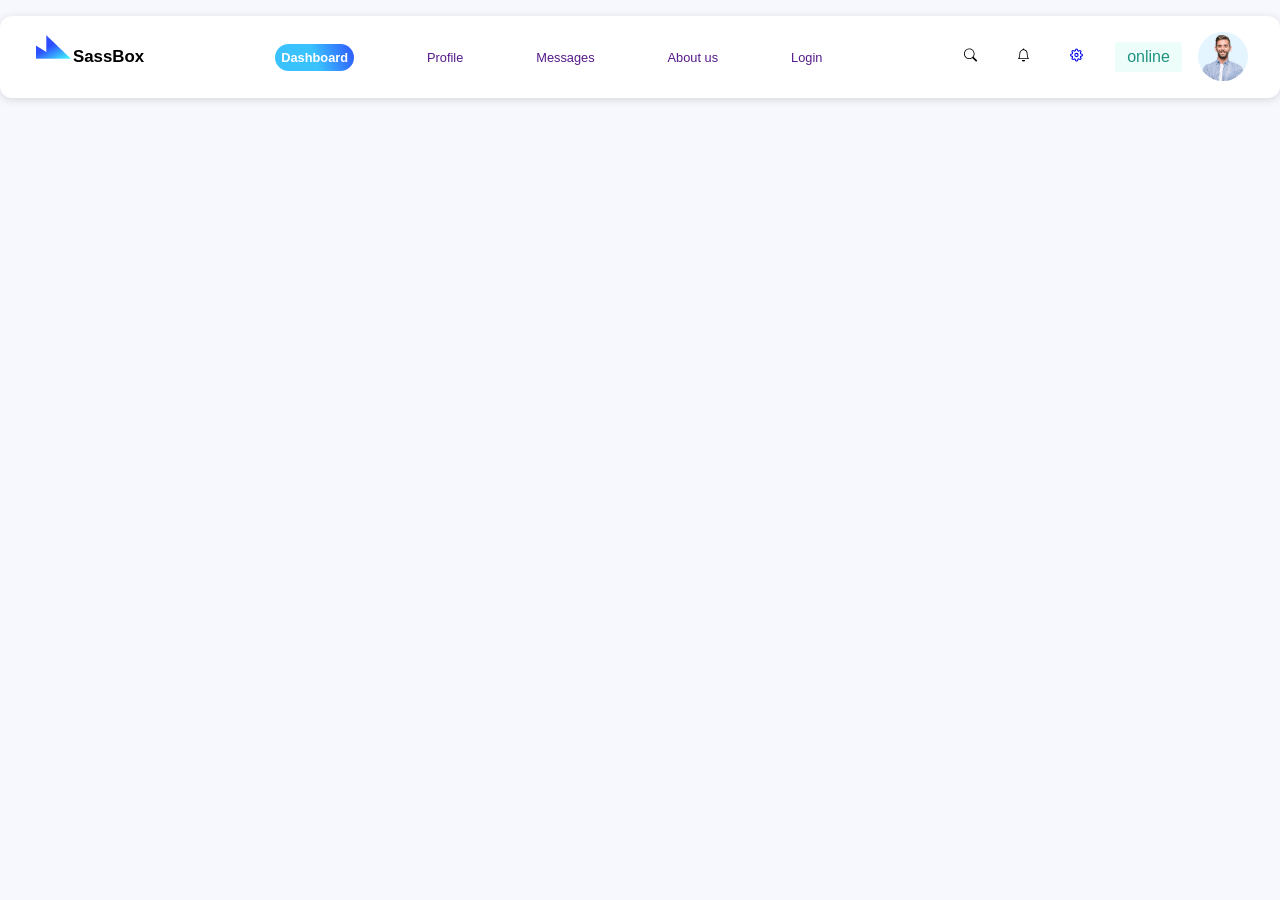
<file: 03/index.html>
<!DOCTYPE html>
<html lang="en">
<head>
    <meta charset="UTF-8">
    <meta name="viewport" content="width=device-width, initial-scale=1.0">
    <title>Document</title>
    <link rel="stylesheet" href="style.css">
</head>
<body>
    <div class="container">
        <div class="section_nav ">
            <div class="left_nav d-flex align-items-center">
                <div class="section-log d-flex align-items-center">
                    <div class="box-img-log">
                       <img src="img/logo.PNG" alt=""> 
                    </div>
                    <h3>SassBox</h3>
                </div>
            </div>
            <div class="center_nav  ">
                    <ul class="d-flex align-items-center">
                        <li><a href="" class="active">Dashboard</a></li>
                        <li><a href="">Profile</a></li>
                        <li><a href="">Messages</a></li>
                        <li><a href="">About us</a></li>
                        <li><a href="">Login</a></li>
                     </ul>
            </div>
            <div class="right_nav ">
                    <div class="group_icon">
                        <a href="#">
                            <svg xmlns="http://www.w3.org/2000/svg" width="20" height="20" fill="currentColor" class="bi bi-search" viewBox="0 0 16 16" id="IconChangeColor"> <path d="M11.742 10.344a6.5 6.5 0 1 0-1.397 1.398h-.001c.03.04.062.078.098.115l3.85 3.85a1 1 0 0 0 1.415-1.414l-3.85-3.85a1.007 1.007 0 0 0-.115-.1zM12 6.5a5.5 5.5 0 1 1-11 0 5.5 5.5 0 0 1 11 0z" id="mainIconPathAttribute" fill="#000000"></path> </svg>
    
                        </a>
                        <a href="#">
                            <svg xmlns="http://www.w3.org/2000/svg" width="20" height="20" fill="currentColor" class="bi bi-bell" viewBox="0 0 16 16" id="IconChangeColor"> <path d="M8 16a2 2 0 0 0 2-2H6a2 2 0 0 0 2 2zM8 1.918l-.797.161A4.002 4.002 0 0 0 4 6c0 .628-.134 2.197-.459 3.742-.16.767-.376 1.566-.663 2.258h10.244c-.287-.692-.502-1.49-.663-2.258C12.134 8.197 12 6.628 12 6a4.002 4.002 0 0 0-3.203-3.92L8 1.917zM14.22 12c.223.447.481.801.78 1H1c.299-.199.557-.553.78-1C2.68 10.2 3 6.88 3 6c0-2.42 1.72-4.44 4.005-4.901a1 1 0 1 1 1.99 0A5.002 5.002 0 0 1 13 6c0 .88.32 4.2 1.22 6z" id="mainIconPathAttribute" fill="#000000"></path> </svg>
    
                        </a>
                        <a href="#">
                            <svg xmlns="http://www.w3.org/2000/svg" width="20" height="20" viewBox="0 0 24 24" fill="none" stroke="currentColor" stroke-width="2" stroke-linecap="round" stroke-linejoin="round" class="feather feather-settings" id="IconChangeColor"><circle cx="12" cy="12" r="3"></circle><path d="M19.4 15a1.65 1.65 0 0 0 .33 1.82l.06.06a2 2 0 0 1 0 2.83 2 2 0 0 1-2.83 0l-.06-.06a1.65 1.65 0 0 0-1.82-.33 1.65 1.65 0 0 0-1 1.51V21a2 2 0 0 1-2 2 2 2 0 0 1-2-2v-.09A1.65 1.65 0 0 0 9 19.4a1.65 1.65 0 0 0-1.82.33l-.06.06a2 2 0 0 1-2.83 0 2 2 0 0 1 0-2.83l.06-.06a1.65 1.65 0 0 0 .33-1.82 1.65 1.65 0 0 0-1.51-1H3a2 2 0 0 1-2-2 2 2 0 0 1 2-2h.09A1.65 1.65 0 0 0 4.6 9a1.65 1.65 0 0 0-.33-1.82l-.06-.06a2 2 0 0 1 0-2.83 2 2 0 0 1 2.83 0l.06.06a1.65 1.65 0 0 0 1.82.33H9a1.65 1.65 0 0 0 1-1.51V3a2 2 0 0 1 2-2 2 2 0 0 1 2 2v.09a1.65 1.65 0 0 0 1 1.51 1.65 1.65 0 0 0 1.82-.33l.06-.06a2 2 0 0 1 2.83 0 2 2 0 0 1 0 2.83l-.06.06a1.65 1.65 0 0 0-.33 1.82V9a1.65 1.65 0 0 0 1.51 1H21a2 2 0 0 1 2 2 2 2 0 0 1-2 2h-.09a1.65 1.65 0 0 0-1.51 1z" id="mainIconPathAttribute"></path></svg>
    
                        </a>
    
                    </div>
                    <div class="user_section">
                        <div class="status-connection">
                            online

                        </div>
                        <div class="profile_user">
                            <img src="img/team4.png" alt="">
                        </div>

                    </div>

            </div>
            


        </div>
    </div>
</body>
</html>
</file>
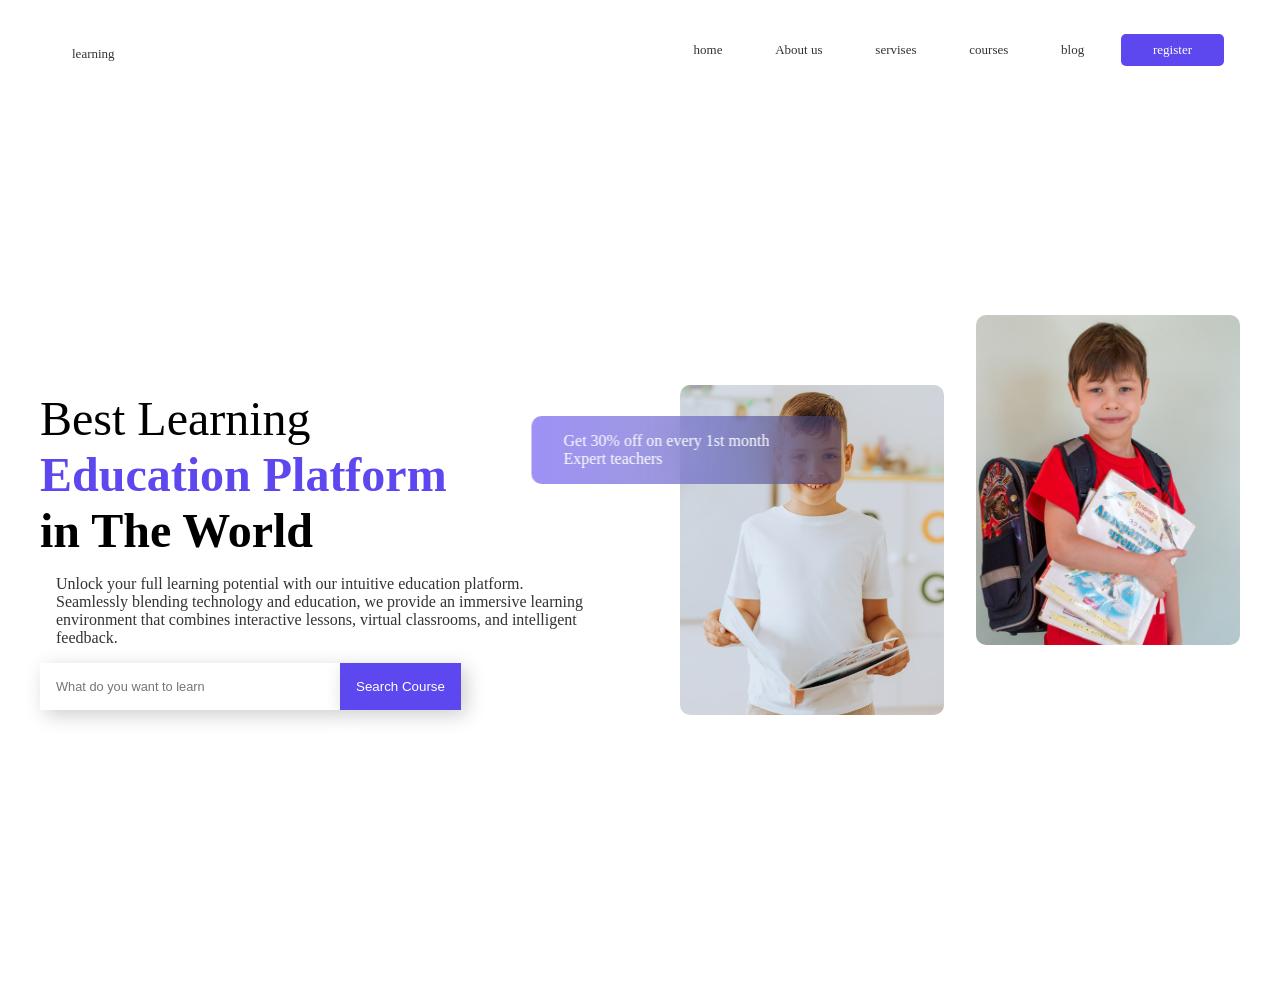
<file: 05/index.html>
<!DOCTYPE html>
<html lang="en">
<head>
    <meta charset="UTF-8">
    <meta name="viewport" content="width=device-width, initial-scale=1.0">
    <title>Document</title>
</head>
<link rel="stylesheet" href="style.css">
<body>
    <header class="header_container">
        <div class="section_nav">
            
            <div class="logo_nav">
                <a href="" class="">learning</a>
            </div>     
            <nav>

                
                    <li><a href="">home</a></li>
                    <li><a href="">About us</a></li>
                    <li><a href="">servises</a></li>
                    <li><a href="">courses</a></li>
                    <li><a href="">blog</a></li>
                    <li><a class="active" href="">register</a></li>
            </nav>  
        </div>
        <div class="section_content_header">
            <div class="left_content_header">
<h1>
    <span>
        Best Learning
    </span>
    <br>
    <span>Education Platform</span>
    <br>
    <span>in The World</span>
</h1>
<p>
    Unlock your full learning potential with our intuitive education platform. Seamlessly blending technology and education, we provide an immersive learning environment that combines interactive lessons, virtual classrooms, and intelligent feedback.
  </p>
  <form action="">
  <input type="text" placeholder="What do you want to learn">
  <button>
    Search Course
  </button>
</form>
            </div>
            <div class="right_content_header">
               <img src="Education_Website_/Education_Website_/img/header-1.jpg" alt=""> 
               <img src="Education_Website_/Education_Website_/img/header-2.jpg" alt="">
            </div>
            <div class="content_img_text">
                <ul>
                  <li>
                    Get 30% off on every 1st month
                  </li>
                  <li>
                    Expert teachers
      
                  </li>
                </ul>
              </div>
        </div>  
     </header>
        
    
   
</body>
</html>
</file>
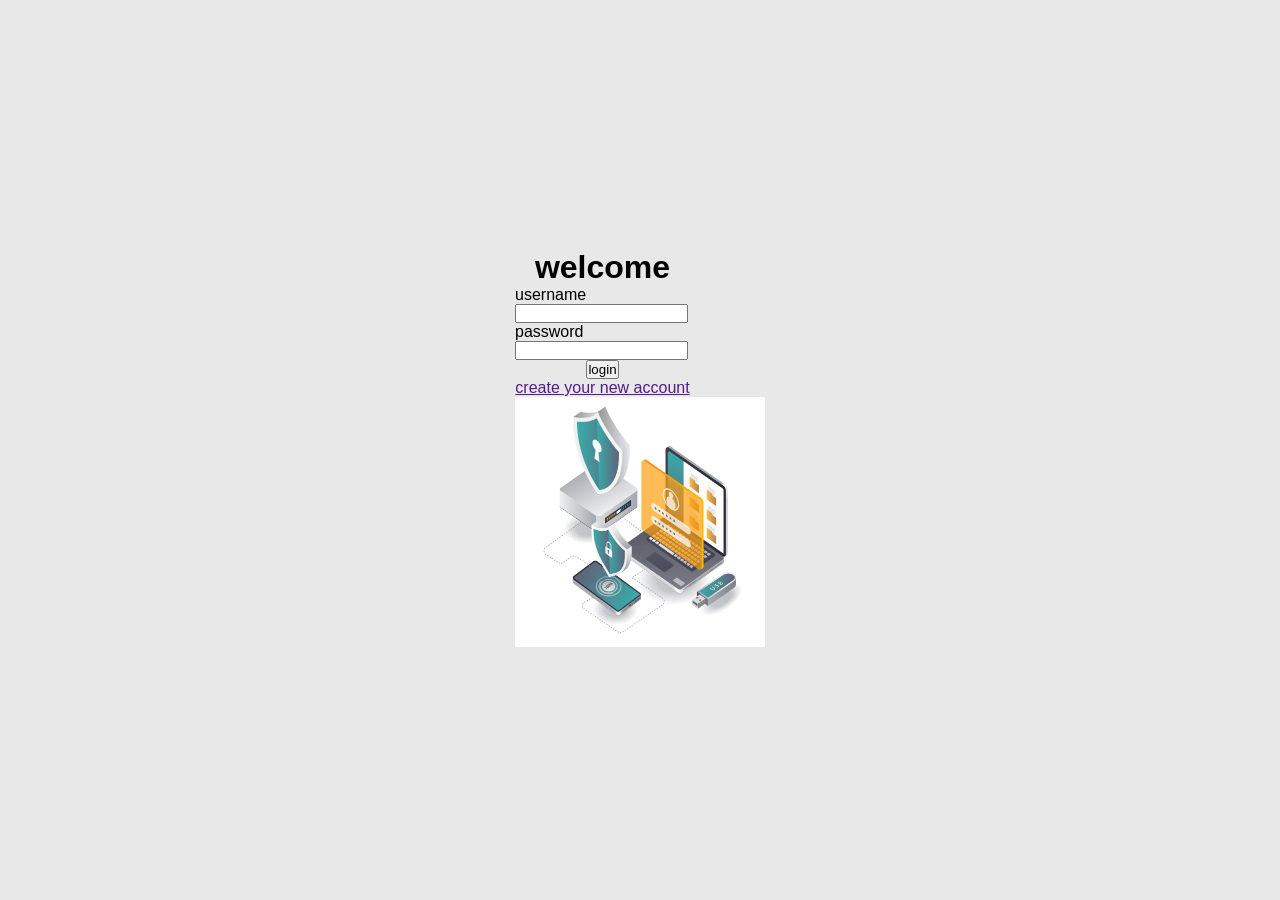
<file: 07/index.html>
<!DOCTYPE html>
<html lang="en" dir="ltr">
  <head>
    <meta charset="UTF-8" />
    <meta name="viewport" content="width=device-width, initial-scale=1.0" />
    <title>Document</title>
    <link rel="stylesheet" href="style.css" />
  </head>
  <body>
    <div class="circle_1"></div>

    <div class="login_page">
      <form action="">
        <h1>welcome</h1>
        <div class="form-group">
          <label for="">username</label>
          <input type="text" />
        </div>
        <div class="form-group">
          <label for="">password</label>
          <input type="password" />
        </div>
        <div class="button-form">
          <button>login</button>
        </div>
        <div class="buttom-form">
          <a href=""> create your new account </a>
        </div>
      </form>
      <div class="login-img">
        <img src="login_glass/img/login.jpg" width="250" height="250" alt="" />
      </div>
    </div>
  </body>
</html>
</file>
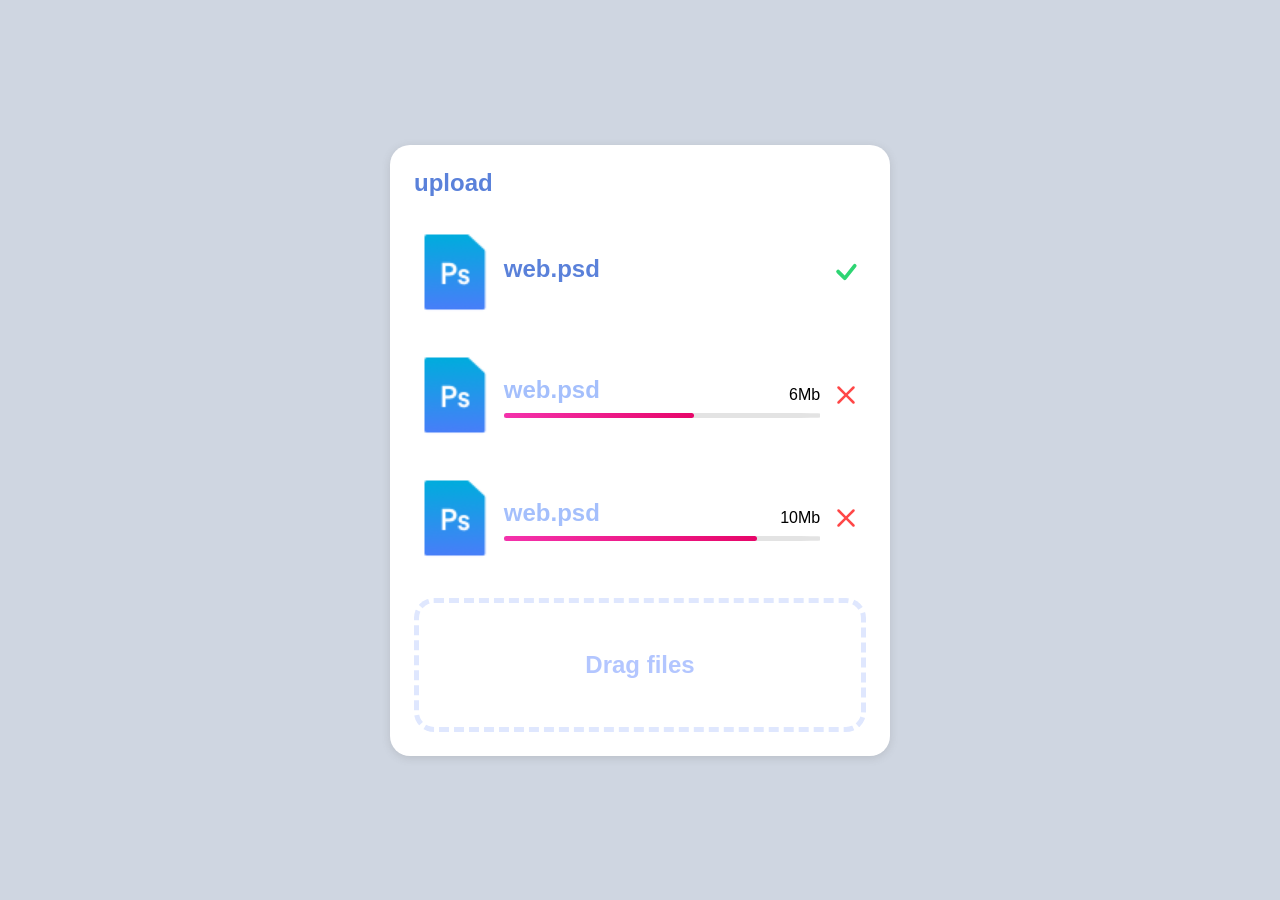
<file: 10/index.html>
<!DOCTYPE html>
<html lang="en">
<head>
    <meta charset="UTF-8">
    <meta name="viewport" content="width=device-width, initial-scale=1.0">
    <title>Document</title>
</head>
<link rel="stylesheet" href="style.css">
<body>
    <div class="container">
         <div class="upload_section">
            <h5>upload</h5>
            <ul class="list_upload">
                <li>
                    <div>
                        <img src="uploader_file/uploader_file/img/psd.PNG" alt="">
                    </div>
                        
                    <div class="info-file">
                        <div class="title-file">
                            <span class="color_5a81da">web.psd</span>
                            
                        </div>
                
                    </div>
                    
                    <div class="status_upload">
                    
                        <svg xmlns="http://www.w3.org/2000/svg" width="40" height="40" fill="currentColor"
                            class="bi bi-check" viewBox="0 0 16 16" id="IconChangeColor">
                            <path
                                d="M10.97 4.97a.75.75 0 0 1 1.07 1.05l-3.99 4.99a.75.75 0 0 1-1.08.02L4.324 8.384a.75.75 0 1 1 1.06-1.06l2.094 2.093 3.473-4.425a.267.267 0 0 1 .02-.022z"
                                id="mainIconPathAttribute" fill="#2ed573"></path>
                        </svg>    
                    </div>

                     
                </li>


                
                <li>
                    <div>
                        <img src="uploader_file/uploader_file/img/psd.PNG" alt="">
                    </div>
                        
                    <div class="info-file">
                        <div class="title-file">
                            <span class="color_a4bffc">web.psd</span>
                            <span>6Mb</span>
                        </div>
                        <div class="progress" >
                            <div class="bar_progress" style="width: 60%;">

                            </div>
                        </div>
                    </div>
                    
                    <div class="status_upload">
                    
                           
                        <svg xmlns="http://www.w3.org/2000/svg" width="40" height="40" fill="currentColor" class="bi bi-x" viewBox="0 0 16 16" id="IconChangeColor"> <path d="M4.646 4.646a.5.5 0 0 1 .708 0L8 7.293l2.646-2.647a.5.5 0 0 1 .708.708L8.707 8l2.647 2.646a.5.5 0 0 1-.708.708L8 8.707l-2.646 2.647a.5.5 0 0 1-.708-.708L7.293 8 4.646 5.354a.5.5 0 0 1 0-.708z" id="mainIconPathAttribute" fill="#ff4747"></path> </svg>
                    </div>
                </li>
                <li>
                    <div>
                        <img src="uploader_file/uploader_file/img/psd.PNG" alt="">
                    </div>
                        
                    <div class="info-file">
                        <div class="title-file">
                            <span class="color_a4bffc">web.psd</span>
                            <span>10Mb</span>
                        </div>
                        <div class="progress">
                            <div class="bar_progress" style="width: 80%;">

                            </div>
                        </div>
                    </div>
                    
                    <div class="status_upload">
                    
                        <svg xmlns="http://www.w3.org/2000/svg" width="40" height="40" fill="currentColor" class="bi bi-x" viewBox="0 0 16 16" id="IconChangeColor"> <path d="M4.646 4.646a.5.5 0 0 1 .708 0L8 7.293l2.646-2.647a.5.5 0 0 1 .708.708L8.707 8l2.647 2.646a.5.5 0 0 1-.708.708L8 8.707l-2.646 2.647a.5.5 0 0 1-.708-.708L7.293 8 4.646 5.354a.5.5 0 0 1 0-.708z" id="mainIconPathAttribute" fill="#ff4747"></path> </svg>
                    </div>
                </li>
            </ul>
            <input type="file" id="upload_file" hidden>
            <label for="upload_file">Drag files</label>
        </div>
    </div>
</body>
</html>
</file>
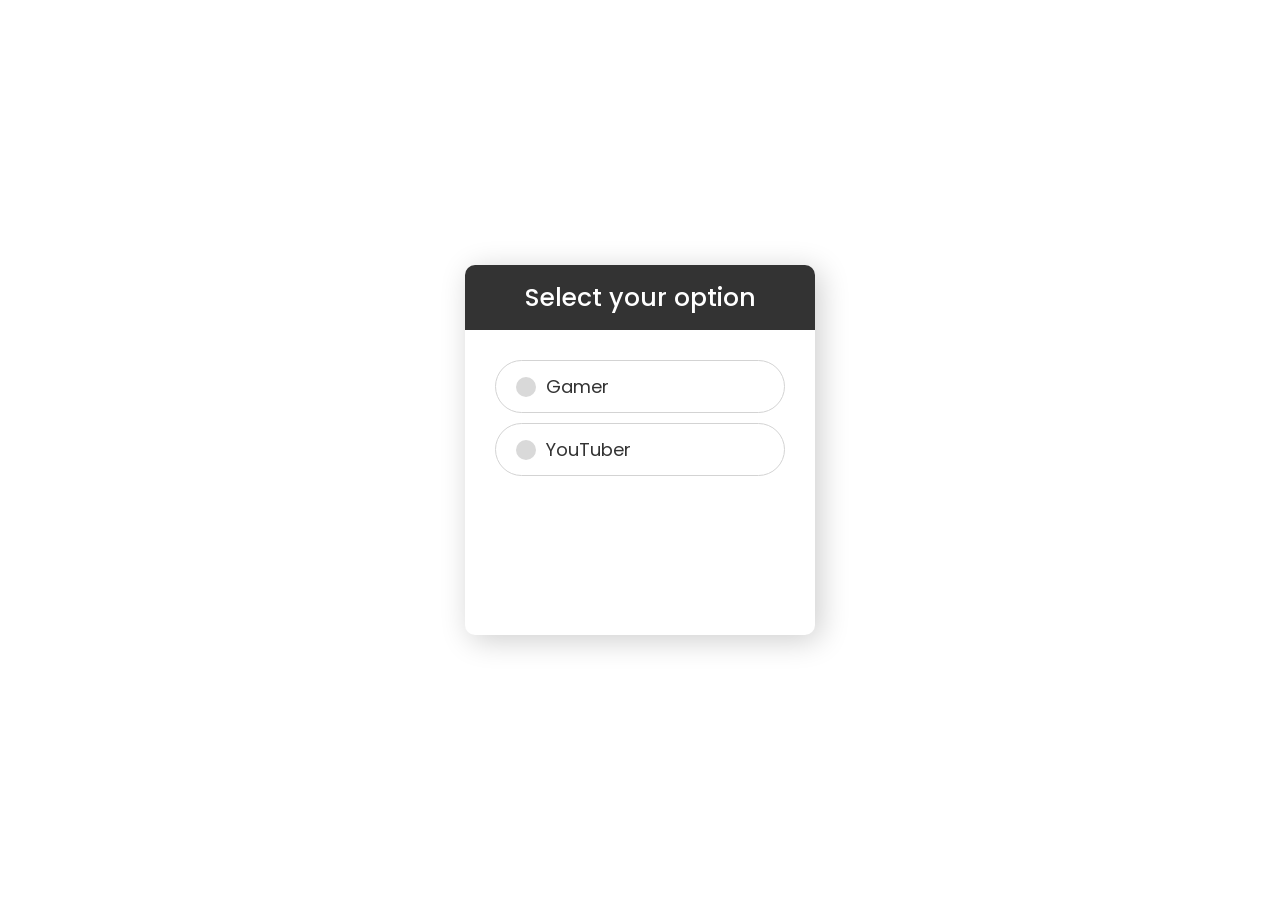
<file: 25/index.html>
<!DOCTYPE html>
<html lang="en">
<head>
    <meta charset="UTF-8">
    <meta name="viewport" content="width=device-width, initial-scale=1.0">
    <title>Document</title>
    <link rel="stylesheet" href="style.css">
</head>
<body>
     <div class="container">
        <div class="header_option">
            <span>Select your option</span>
        </div>
        <div class="list_options">
            <input type="radio" name="radio" id="radio_1" hidden>
            <label for="radio_1">
                <div class="dot"></div>
                <div class="text">Gamer</div>
            </label>
            <input type="radio" name="radio" id="radio_2" hidden>
            <label for="radio_2">
                <div class="dot"></div>
                <div class="text">YouTuber</div>
            </label>
        </div>
     </div>
</body>
</html>
</file>
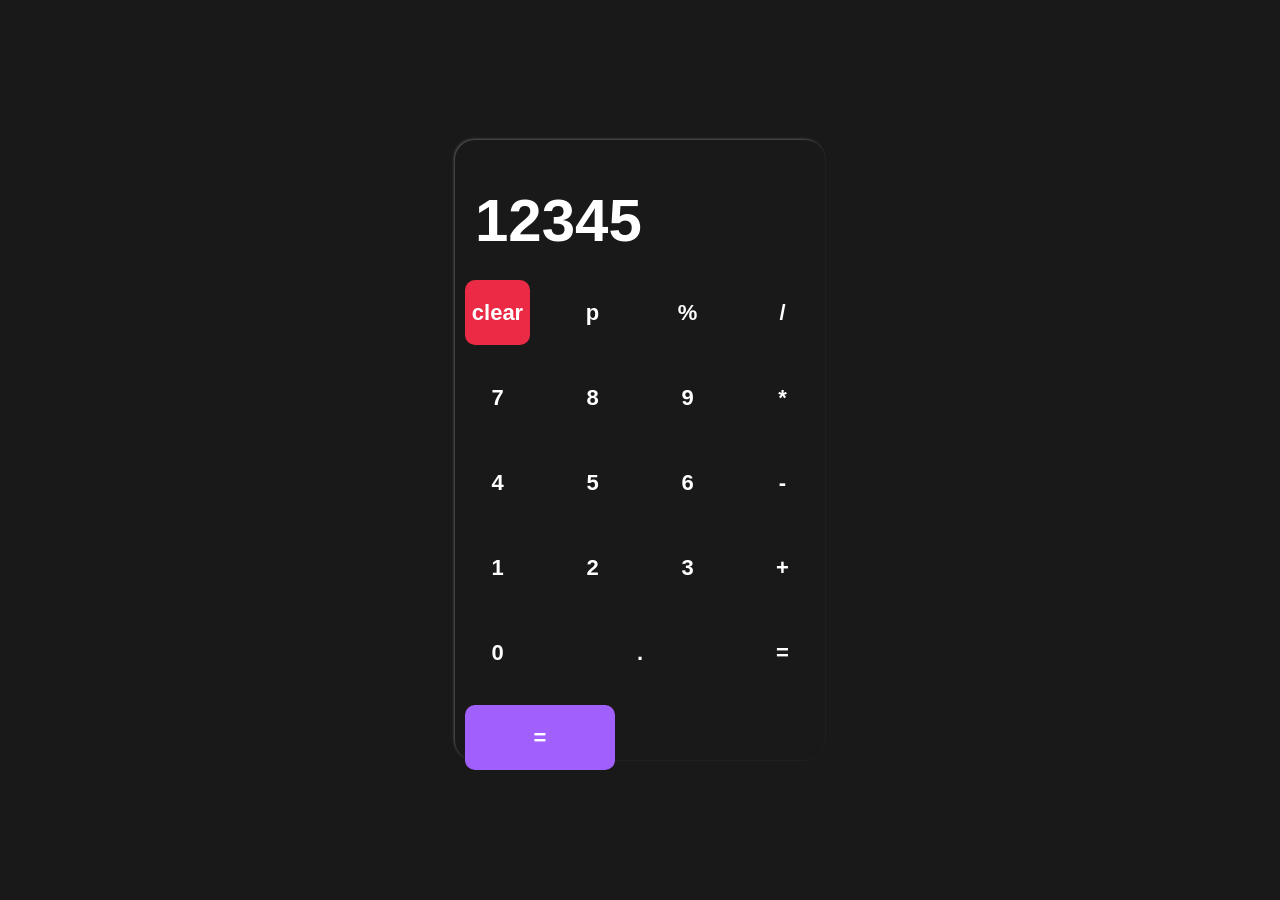
<file: 38/index.html>
<!DOCTYPE html>
<html lang="en">
<head>
    <meta charset="UTF-8">
    <meta name="viewport" content="width=device-width, initial-scale=1.0">
    <title>Document</title>
    <link rel="stylesheet" href="style.css">
</head>
<body>
    <div class="calc_content">
        <form action="">
            <div class="calc_screen">
                <input type="text" value="12345">
            </div>
            <div class="calc_btn_content">
                <input class="bg_eb2a46" type="button" value="clear">  
                <input type="button" value="p">  
                <input type="button" value="%">  
                <input type="button" value="/">  
                <input type="button" value="7">  
                <input type="button" value="8">  
                <input type="button" value="9">  
                <input type="button" value="*">  
                <input type="button" value="4">  
                <input type="button" value="5">  
                <input type="button" value="6">  
                <input type="button" value="-">  
                <input type="button" value="1">  
                <input type="button" value="2">  
                <input type="button" value="3">  
                <input type="button" value="+">  
                <input type="button" value="0">  
                <input type="button" value=".">  
                <input type="button" value="=">  
                <input class="bg_a160fb w_150px" type="button" value="=">
            </div>
        </form>

    </div>
</body>
</html>
</file>
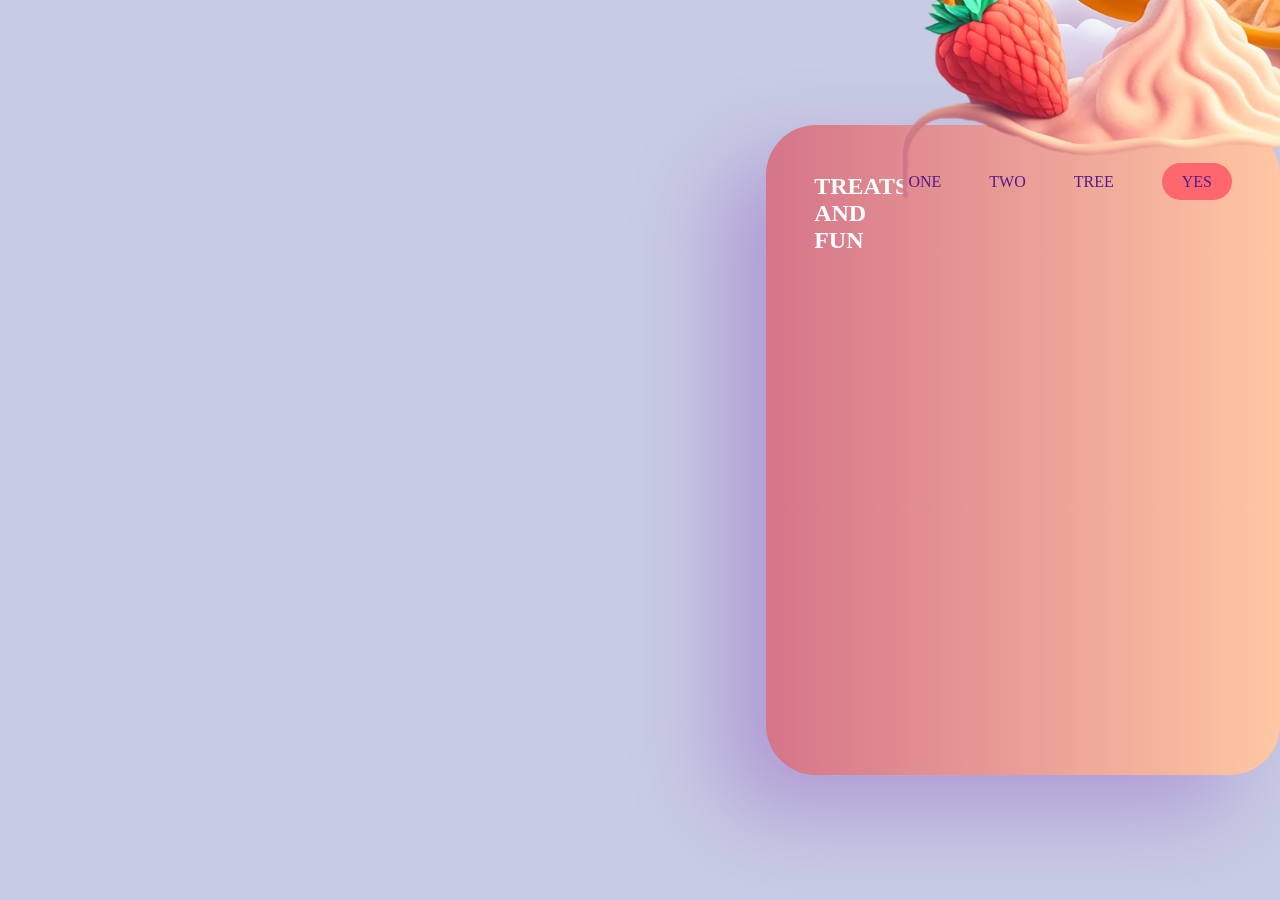
<file: 39/index.html>
<!DOCTYPE html>
<html lang="en">
<head>
    <meta charset="UTF-8">
    <meta name="viewport" content="width=device-width, initial-scale=1.0">
    <title>Document</title>
    <link rel="stylesheet" href="style.css">
</head>
<body>
   <div class="container">
    <div class="top">
        <img src="img/header.png" alt="">  </div>
      
    </div>
    <div class="content">
        <h2 style="color: #ffff;">Treats and fun</h2>
        
        <ul>
            <li><a href="">one</a></li>
            <li><a href="">two</a></li>
            <li><a href="">tree</a></li>
            <li><a href="" class="active">yes</a></li>
        </ul>
        
   <div class="nav">
    <div class="title_nav"> </div>
       <!-- <div class="grid">
        <div class="item">
            <img src="img/dessert.png" alt="">
        </div>
        <div class="item">
        </div>
            <img src="img/grapefruit.png" alt="">
        </div>
        <div class="item"></div>
            <img src="" alt="">
        </div>
        <div class="item"></div>
            <img src="" alt="">
        </div>
        <div class="item"></div>
            <img src="" alt="">
        </div>
        <div class="item"></div>
            <img src="" alt="">
        </div>  -->
   
   </div>
    </div> 
</body>
</html>
</file>
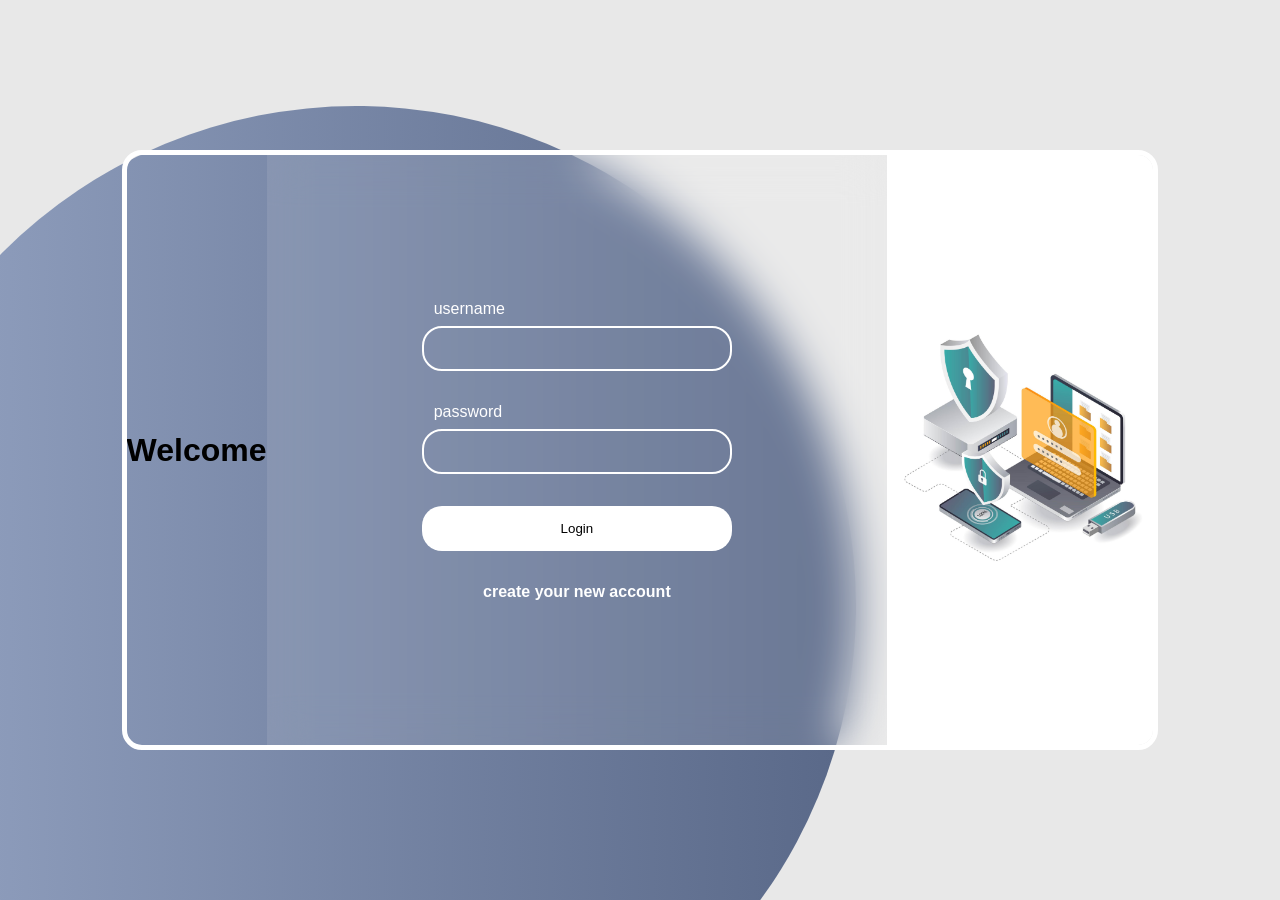
<file: 07/login_glass/index.html>
<!DOCTYPE html>
<html lang="en">
<head>
    <meta charset="UTF-8">
    <meta http-equiv="X-UA-Compatible" content="IE=edge">
    <meta name="viewport" content="width=device-width, initial-scale=1.0">
    <title>Document</title>
    <link rel="stylesheet" href="css/style.css">
</head>
<body>


    <div class="circle_1"></div>
    <div class="login_page">
        <h1>Welcome</h1>
        <form action="">
            
            <div class="form-group">
                <label for="">username</label>
                <input type="text">
            </div>
            <div class="form-group">
                <label for="">password</label>
                <input type="password">
            </div>
            <div class="button-form">
                <button>Login</button>
            </div>
            <div class="bottom-form">
                <a href="#">
                    create your new account
                </a>
            </div>
        </form>
        <div class="login-img">
            <img src="img/login.jpg" width="250" height="250" alt="">
        </div>
    </div>

 
</body>
</html>
</file>
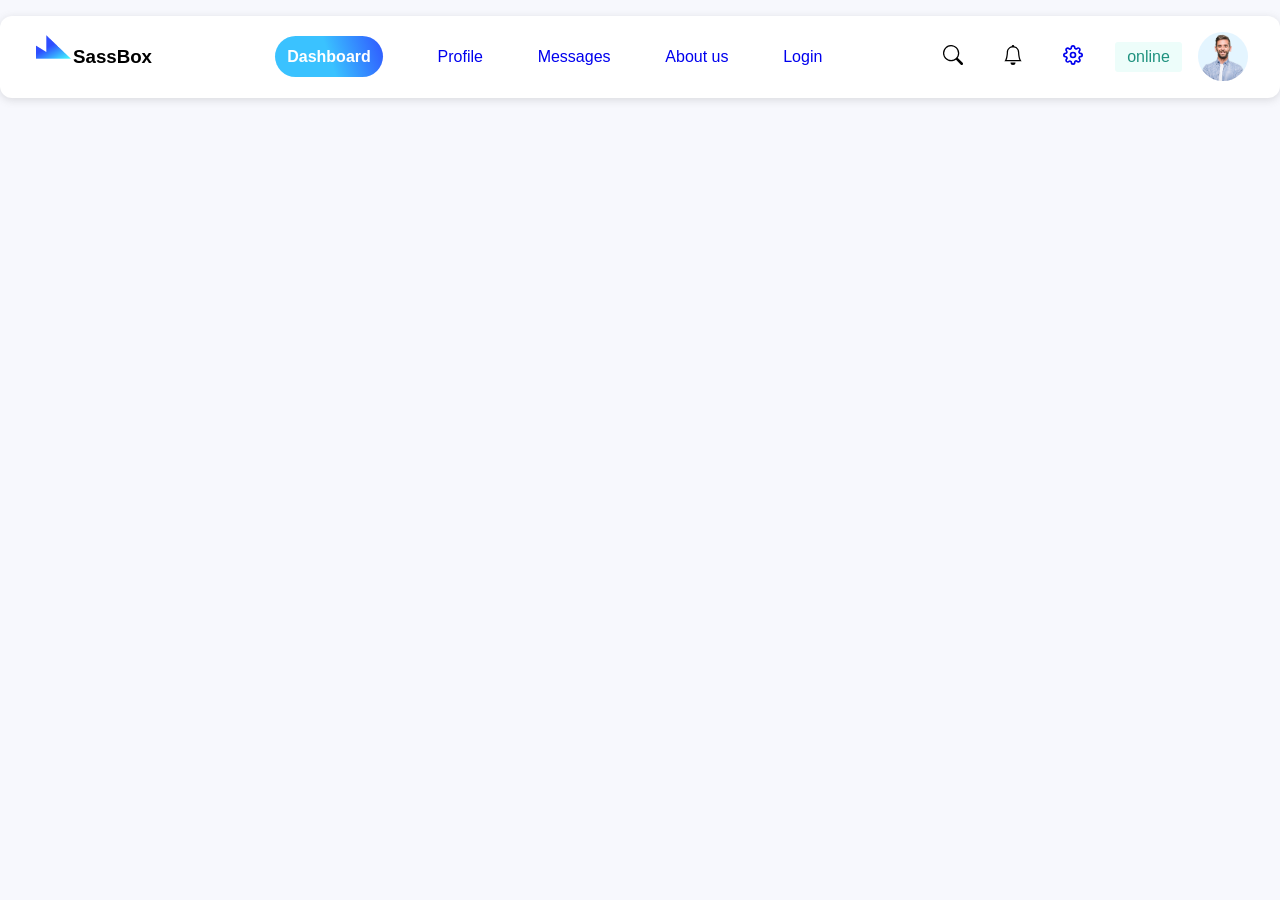
<file: 03/03.nav_header/nav_header/index.html>
<!DOCTYPE html>
<html lang="en">
  <head>
    <meta charset="UTF-8" />
    <meta http-equiv="X-UA-Compatible" content="IE=edge" />
    <meta name="viewport" content="width=device-width, initial-scale=1.0" />
    <title>Document</title>
    <link rel="stylesheet" href="css/style.css" />
  </head>
  <body>
    <div class="container">
      <div class="section_nav">
        <div class="left_nav d-flex align-items-center">
          <div class="section-log d-flex align-items-center">
            <div class="box-img-log">
              <img src="img/logo.PNG" alt="" />
            </div>
            <h3>SassBox</h3>
          </div>
        </div>
        <div class="center_nav">
          <ul class="d-flex align-items-center">
            <li><a href="#" class="active">Dashboard</a></li>
            <li><a href="#">Profile</a></li>
            <li><a href="#">Messages</a></li>
            <li><a href="#">About us</a></li>
            <li><a href="#">Login</a></li>
          </ul>
        </div>
        <div class="right_nav">
          <div class="group_icon">
            <a href="#">
              <svg
                xmlns="http://www.w3.org/2000/svg"
                width="20"
                height="20"
                fill="currentColor"
                class="bi bi-search"
                viewBox="0 0 16 16"
                id="IconChangeColor"
              >
                <path
                  d="M11.742 10.344a6.5 6.5 0 1 0-1.397 1.398h-.001c.03.04.062.078.098.115l3.85 3.85a1 1 0 0 0 1.415-1.414l-3.85-3.85a1.007 1.007 0 0 0-.115-.1zM12 6.5a5.5 5.5 0 1 1-11 0 5.5 5.5 0 0 1 11 0z"
                  id="mainIconPathAttribute"
                  fill="#000000"
                ></path>
              </svg>
            </a>
            <a href="#">
              <svg
                xmlns="http://www.w3.org/2000/svg"
                width="20"
                height="20"
                fill="currentColor"
                class="bi bi-bell"
                viewBox="0 0 16 16"
                id="IconChangeColor"
              >
                <path
                  d="M8 16a2 2 0 0 0 2-2H6a2 2 0 0 0 2 2zM8 1.918l-.797.161A4.002 4.002 0 0 0 4 6c0 .628-.134 2.197-.459 3.742-.16.767-.376 1.566-.663 2.258h10.244c-.287-.692-.502-1.49-.663-2.258C12.134 8.197 12 6.628 12 6a4.002 4.002 0 0 0-3.203-3.92L8 1.917zM14.22 12c.223.447.481.801.78 1H1c.299-.199.557-.553.78-1C2.68 10.2 3 6.88 3 6c0-2.42 1.72-4.44 4.005-4.901a1 1 0 1 1 1.99 0A5.002 5.002 0 0 1 13 6c0 .88.32 4.2 1.22 6z"
                  id="mainIconPathAttribute"
                  fill="#000000"
                ></path>
              </svg>
            </a>
            <a href="#">
              <svg
                xmlns="http://www.w3.org/2000/svg"
                width="20"
                height="20"
                viewBox="0 0 24 24"
                fill="none"
                stroke="currentColor"
                stroke-width="2"
                stroke-linecap="round"
                stroke-linejoin="round"
                class="feather feather-settings"
                id="IconChangeColor"
              >
                <circle cx="12" cy="12" r="3"></circle>
                <path
                  d="M19.4 15a1.65 1.65 0 0 0 .33 1.82l.06.06a2 2 0 0 1 0 2.83 2 2 0 0 1-2.83 0l-.06-.06a1.65 1.65 0 0 0-1.82-.33 1.65 1.65 0 0 0-1 1.51V21a2 2 0 0 1-2 2 2 2 0 0 1-2-2v-.09A1.65 1.65 0 0 0 9 19.4a1.65 1.65 0 0 0-1.82.33l-.06.06a2 2 0 0 1-2.83 0 2 2 0 0 1 0-2.83l.06-.06a1.65 1.65 0 0 0 .33-1.82 1.65 1.65 0 0 0-1.51-1H3a2 2 0 0 1-2-2 2 2 0 0 1 2-2h.09A1.65 1.65 0 0 0 4.6 9a1.65 1.65 0 0 0-.33-1.82l-.06-.06a2 2 0 0 1 0-2.83 2 2 0 0 1 2.83 0l.06.06a1.65 1.65 0 0 0 1.82.33H9a1.65 1.65 0 0 0 1-1.51V3a2 2 0 0 1 2-2 2 2 0 0 1 2 2v.09a1.65 1.65 0 0 0 1 1.51 1.65 1.65 0 0 0 1.82-.33l.06-.06a2 2 0 0 1 2.83 0 2 2 0 0 1 0 2.83l-.06.06a1.65 1.65 0 0 0-.33 1.82V9a1.65 1.65 0 0 0 1.51 1H21a2 2 0 0 1 2 2 2 2 0 0 1-2 2h-.09a1.65 1.65 0 0 0-1.51 1z"
                  id="mainIconPathAttribute"
                ></path>
              </svg>
            </a>
          </div>
          <div class="user_section">
            <div class="status-connection">online</div>
            <div class="profile_user">
              <img src="img/team4.png" alt="" />
            </div>
          </div>
        </div>
        <div class="nav_mobile">
          <input type="checkbox" id="toggle_nav" hidden />
          <label for="toggle_nav" class="label_toggle_nav">
            <span class="line line_top"></span>
            <span class="line line_mid"></span>
            <span class="line line_bottom"></span>
          </label>
          <ul class="list_nav_mobile">
            <li><a href="#" class="active">Dashboard</a></li>
            <li><a href="#">Profile</a></li>
            <li><a href="#">Messages</a></li>
            <li><a href="#">About us</a></li>
            <li><a href="#">Login</a></li>
          </ul>
        </div>
      </div>
    </div>
  </body>
</html>
</file>
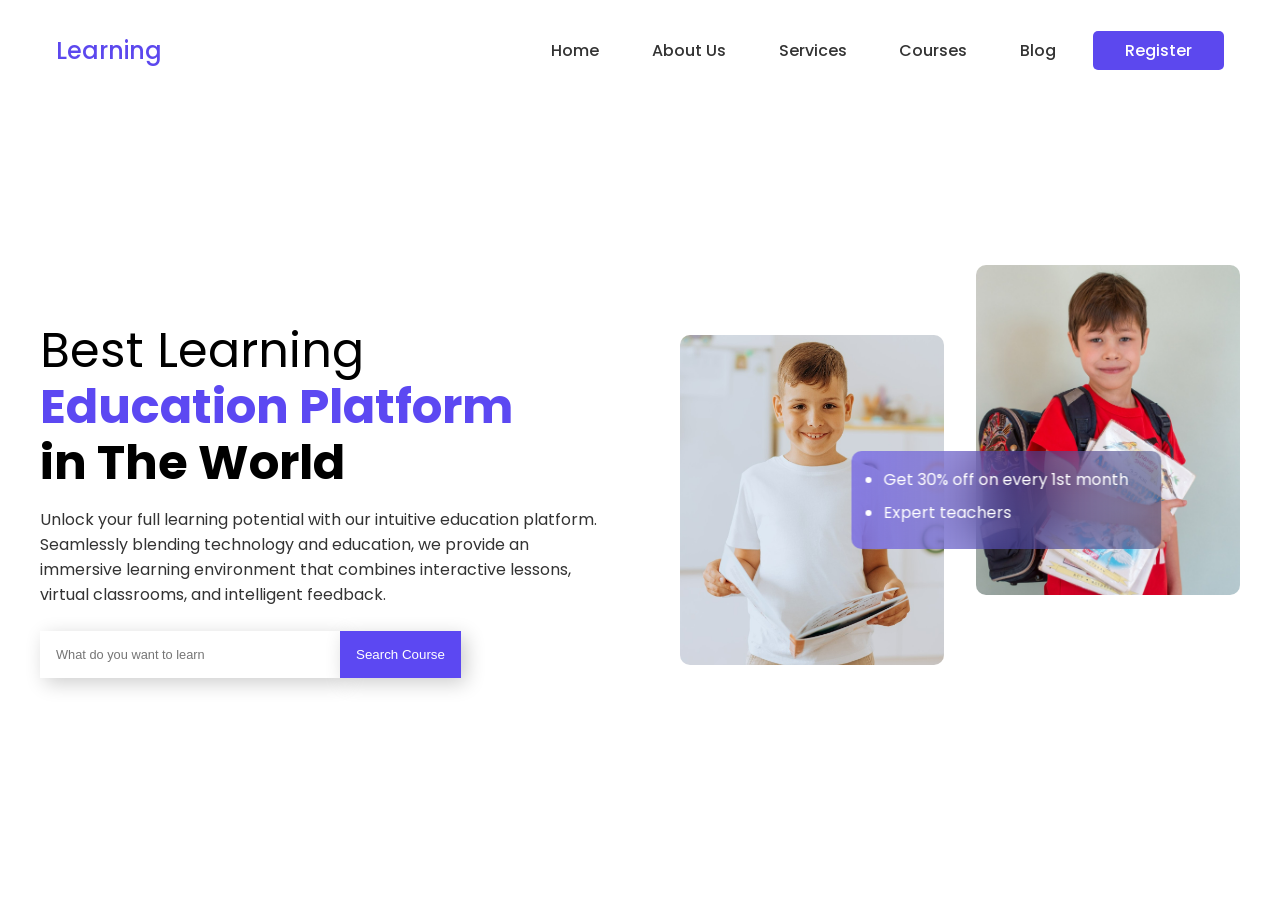
<file: 05/Education_Website_/Education_Website_/index.html>
<!DOCTYPE html>
<html lang="en">

<head>
  <meta charset="UTF-8">
  <meta http-equiv="X-UA-Compatible" content="IE=edge">
  <meta name="viewport" content="width=device-width, initial-scale=1.0">
  <title>Document</title>
  <link rel="stylesheet" href="styles.css">
</head>

<body>

  <header class="header_container">
    <div class="section_nav">
      <div class="logo_nav">
        <a href="#">
          Learning
        </a>
      </div>
      <nav>
        <li>
          <a href="#">Home</a>
        </li>
        <li>
          <a href="#">About Us</a>
        </li>
        <li>
          <a href="#">Services</a>
        </li>
        <li>
          <a href="#">Courses</a>
        </li>
        <li>
          <a href="#">Blog</a>
        </li>
        <li>
          <a href="#" class="active">Register</a>
        </li>
      </nav>
    </div>
    <div class="section_content_header">
      <div class="left_content_header">
        <h1>
          <span>

            Best Learning
          </span>
          <br>
          <span>Education Platform</span>
          <br>
          <span>in The World</span>
        </h1>
        <p>
          Unlock your full learning potential with our intuitive education platform. Seamlessly blending technology and education, we provide an immersive learning environment that combines interactive lessons, virtual classrooms, and intelligent feedback.
        </p>
        <form action="">
          <input type="text" placeholder="What do you want to learn">
          <button>
            Search Course
          </button>
        </form>
      </div>
      <div class="right_content_header">
        <img src="img/header-1.jpg" alt="">
        <img src="img/header-2.jpg" alt="">
        <div class="content_img_text">
          <ul>
            <li>
              Get 30% off on every 1st month
            </li>
            <li>Expert teachers

            </li>
          </ul>
        </div>
      </div>
    </div>
  </header>

</body>

</html>
</file>
<file: 03/style.css>
* {
    margin: 0;
    padding: 0;
    box-sizing: border-box;
}
body {
    background-color:  #f7f8fd;
    font-family: Arial, Helvetica, sans-serif;
}
img{
    width: 100% ;
}

a{
    text-decoration: none;
}
ul{
    list-style-type: none;
    
}
.container{
    max-width: 1300px;
    margin: 0 auto;   
}

.active{
  background-image: linear-gradient(71deg ,#3ac2ff 50%,#2f56ff);
  color: #fff;
  padding: 12px;
  border-radius: 22px;
  font-weight: bold;  
}
.section_nav{
    display: grid;
    grid-template-columns: 10% 45% 25%;
    justify-content: space-between;
    width: 100%;
    /* height: 100px; */
    background-color: #fff;
    margin-top: 1rem;
    align-items: center;
    border-radius: 12px;
    box-shadow: 0 2px 8px 0 rgba(99, 99, 99, 0.2);
    padding: 1rem 2rem;
}

.d-flex{
    display: flex;
}

.align-items-center{
    align-items: center; 
}

.left_nav{
     
    height: 100%;
}
.box-img-log{
 min-height: 50px;   
}


.center_nav ul{
    justify-content: space-between;
    height: 100%; 
  }

.right_nav{
    /* width: 20%; */
    /* gap: 2rem; */
    justify-content: end;
    display: flex;
    align-items: center;
    }

.group_icon{
        gap: 2.5rem;
        display: flex;
        margin-right: 2rem;
    }  

.user_section{
        display: flex;
        align-items: center;
        gap: 1rem;
    }
    
    .status-connection{
        width: 67px;
        background-color:#edfdfa;
        padding: 0.4rem;
        border-radius: 3px;
        text-align: center;
        color: #1f927f;
    
    }

.profile_user{
       width: 50px; 
       height: 50px;
    }
    
.profile_user img {
        border-radius: 100% ;
    }



    
.section-log{
    
    
}

.section-nav{
    position: fixed;
    top: 0;
    /* display: flex;
    justify-content: space-between; */
}

.center_nav{
   
    /* width: 50%; */

}






.profile_user{
    
}

@media screen and (max-with:999px) {
    .box-img-log {
        min-width: 36px;
    }
    
}

.section-log{  
     font-size: 0.9rem;
    }
.center_nav ul li a {
        
    font-size: 0.8rem;

}


.active {
    padding: 6px;
}

.group_icon a svg {
    width: 13px;
    font-size: ;
}

.profile_user{
    width: 50px; 
    height: 50px;
 }
</file>
<file: 05/style.css>
@import url("https://fonts.googleapis.com/css2?family=Poppins:wght@400;500;600;700&display=swap");
*{
    margin: 0;
    padding: 0;
    box-sizing: border-box;
}

li {
    list-style-type: none;
    display: flex;

}


a{
    text-decoration: none;
    font-size: small;
    font-weight: 500;
    color: #333;
    padding: 0.5rem 1rem;
    transition: all 1s ease;
    
}

.active:hover{
    background-color: #a69dba;
    color: #5c48ee;
}
a:hover{
    transition: all 1s ease;
    color: #5c48ee;
}
/* li:not(:last-child):hover{
    transition: all 1s ease;
    color: #5c48ee;
} */
a.active{
    background-color: #5c48ee;
    color: #fff;
    border-radius: 5px;
    padding: 0.5rem 2rem;
    
}

.section_nav {
    display: flex;
    justify-content: space-between;
    width: 100%;
    max-width: 1200px;
    margin: 0 auto;
    padding: 1rem;
    gap: 1.3rem;
    height: 100px;
    align-items: center;

    
}


nav {
    display: flex;
    gap: 1.3rem;
   
}

.logo_nav {
font-size: 1.5rem;
font-weight: 1000;
color: #5c48ee;
}


 img{
    width: 100%;
    max-width: 300px;
 }

 .section_content_header{
    display: grid;
    grid-template-columns: repeat(2,1fr);
    max-width: 1200px;
    margin: auto;
    gap: 5rem;
    min-height: 100vh;
 }
.left_content_header{
    display: flex;
    flex-direction: column;
    align-items: center;
    justify-content: center;
    
}
 .right_content_header{
    display: grid;
    grid-template-columns: repeat(2,1fr);
    gap: 2rem;
    place-content: center;
    position: relative;
 }

 h1{
    font-size: 3rem;
    width: 100%;
    line-height: 3.5rem;
 }
 h1 span:nth-child(1){
    font-weight: 400;
 }
 h1 span:nth-child(2){
    font-weight: 700;
 }
 h1 span:nth-child(3){
    font-weight: 700;
    color: #5c48ee;
 }

 .left_content_header p{
    margin: 1rem;
    color: #333333;
 }

 input{
    border: none;
    background-color: #fff;
    box-shadow: 5px 5px 20px rgba(0, 0, 0, 0.2);
    padding: 1rem;
    font-size: 0.8rem;
    max-width: 300px;
    width: 100%;
    outline: 0;
 }

 form {
    display: flex;
    align-items: center;
    width: 100%;
 }

button{
border: none;
background-color: #5c48ee;
color: #fff;
padding: 1rem;
white-space: nowrap;
box-shadow: 5px 5px 20px rgba(0, 0, 0, 0.2);
}
    
.right_content_header img:last-child{
  transform: translateY(-70px);

}


.right_content_header img{
    border-radius: 10px;
}


.content_img_text{

    background: linear-gradient(to right , rgba(92,72,238,0.6),rgba(15,30,106,0.4));
    backdrop-filter: blur(30px);
    color: #fff;
    padding: 1rem 2rem;
    width: 100%;
    max-width: 310px;
    position: absolute;
    top: 50%;
    left: 50%;
    transform: translate(-35%, -50%);
    border-radius: 10px;


}

form > ul li{
    margin-bottom: 0.5rem;
    list-style: disc;
}
</file>
<file: 07/style.css>
* {
  margin: 0;
  padding: 0;
  box-sizing: border-box;
}
body {
  background-color: #e8e8e8;
  display: flex;
  align-items: center;
  justify-content: center;
  height: 100vh;
  font-family: Verdana, Geneva, Tahoma, sans-serif;
}

<<<<<<< HEAD
.login_page {
    background-color: #ffff;
    width: 81%;
    max-width: 1200px;
    height: 600px;
    display: flex;
    align-items: center;

}
/* .circle_1 {
    background-color: #ffff;
    width: 81%;
    max-width: 1200px;
    height: 600px;
    display: flex;
    align-items: center;

} */
 
.login_page form {
    width: 70%;
    height: 100%;
    display: flex;
    align-items: center;
    justify-content: center;
    flex-direction: column;
=======
input:focus,
input:active {
  outline: 0;
}
.circle_1 {
  width: 1000px;
  height: 1000px;
  position: fixed;
  background-image: linear-gradient(to right, #94a3c2, #596888);
  z-index: -1;
  border-radius: 100%;
  left: -9rem;
  top: 54%;
  transform: translateY(-38%);
  -webkit-transform: translateY(-38%);
  -moz-transform: translateY(-38%);
  -ms-transform: translateY(-38%);
  -o-transform: translateY(-38%);
}
.login_page {
  /* background-color: #1e33e9; */
  width: 81%;
  max-width: 1200px;
  height: 600px;
  display: flex;
  align-items: center;
  border-radius: 20px;
  -webkit-border-radius: 20px;
  -moz-border-radius: 20px;
  -ms-border-radius: 20px;
  -o-border-radius: 20px;
  border: 5px solid #fff;
  overflow: hidden;
}
>>>>>>> 871492e98ddd2449b5135620e68e545741868880

.login_page form {
  width: 70%;
  height: 100%;
  display: flex;
  align-items: center;
  justify-content: center;
  flex-direction: column;
  background-color: rgba(255, 255, 255, 0.1);
  backdrop-filter: blur(22px);
}

.login_page form h1 {
  color: #fff;
  margin-bottom: 3rem;
}

.login-img {
  width: 30%;
  display: flex;
  align-items: center;
  justify-content: center;
  height: 100%;
  background-color: #fff;
}
.login-img img {
  object-fit: cover;
}

.form-group {
  display: flex;
  flex-direction: column;
  margin-bottom: 2rem;
  width: 50%;
}
.form-group label {
  margin-bottom: 0.5rem;
  color: #fff;
  padding-left: 12px;
}

.form-group input {
  margin-bottom: 0.5rem;
  border: 2px solid #fff;
  background-color: transparent;
  height: 45px;
  border-radius: 20px;
  -webkit-border-radius: 20px;
  -moz-border-radius: 20px;
  -ms-border-radius: 20px;
  -o-border-radius: 20px;
}

.button-form {
  width: 50%;
}

.button-form button {
  border: none;
  background-color: #fff;
  width: 100%;
  height: 45px;
  border-radius: 20px;
  -moz-border-radius: 20px;
  -ms-border-radius: 20px;
  -o-border-radius: 20px;
  -webkit-border-radius: 20px;
  margin-bottom: 2rem;
}

.buttom-form a {
  text-decoration: none;
  color: #fff;
  font-weight: 700;
  font-size: 1rem;
}

@media screen and (max-width: 768px) {
  .login-img {
    display: none;
  }
  .login_page form {
    width: 100%;
  }
  .form-group,
  .button-form {
    width: 80%;
  }
}
</file>
<file: 10/style.css>
* {
    margin: 0;
    padding: 0;
    box-sizing: border-box;
}

body {

    background-color: #cfd6e1;
    font-family: Verdana, Geneva, Tahoma, sans-serif;
}


.container {
height: 100vh ;
display: flex;
align-items: center;
justify-content: center;
}
.upload_section {
background-color: #fff;
width: 500px;
max-height: 800px;
border-radius: 20px;
box-shadow: 0 2px 8px rgba(99,99,99,0.2);
padding: 1.5rem;
overflow-y: auto;
}
h5 {
    color: #5a81da;
    font-size: 1.5rem;
    font-weight: 600;
}


ul{
    margin: 2rem 0;

}
.list_upload li{
    display: flex;
    align-items: center;
    justify-content: space-between;
    margin-bottom: 2rem;
    
}

.info-file{
    width: 70%;
}
.title-file{
    display: flex;
    align-items: center;
    justify-content: space-between;  
}

.title-file span:first-child{
    font-weight: 600;
    font-size: 1.5rem;
    margin-bottom: 0.6rem;
}
.color_5a81da{
    color: #5a81da;
    
}
.color_a4bffc{
    color: #a4bffc;
    
}

.progress {
    background-color: #e3e3e3;
    width: 100%;
    height: 5px;
    border-radius: 10%;

}

.bar_progress{
    background-image: linear-gradient(to right,#f432ac,#e70669);
    height: 100%;
    border-radius: 10px;
}

label{
    border: 5px dashed #dfe7fe;
    border-radius: 20px;
    padding: 3rem 0;
    width: 100%;
    display: inline-block;
    text-align: center;
    font-weight: bold;
    color: #b3c6ff;
    font-size: 1.5rem
}
</file>
<file: 25/style.css>
@import url("https://fonts.googleapis.com/css2?family=Poppins:ital,wght@0,100;0,200;0,300;0,400;0,500;0,600;0,700;0,800;0,900;1,100;1,200;1,300;1,400;1,500;1,600;1,700;1,800;1,900&display=swap");
* {
  margin: 0;
  padding: 0;
  box-sizing: border-box;
}

body {
  font-family: "Poppins";
  height: 100vh;
  display: flex;
  align-items: center;
  justify-content: center;
}

.container {
  background-color: #ffff;
  width: 350px;
  height: 370px;
  border-radius: 10px;
  box-shadow: 5px 5px 30px rgba(0, 0, 0, 0.2);
  overflow: hidden;
}

.header_option {
  background-color: #333;
  color: #ffff;
  text-align: center;
  line-height: 65px;
  font-size: 25px;
  font-weight: 500;
}

.list_options {
  padding: 20px 30px;
}

.list_options label {
  border: 1px solid #d3d3d3;
  display: block;
  height: 53px;
  border-radius: 50px;
  display: flex;
  align-items: center;
  padding-left: 20px;
  margin: 10px 0;
}

.dot {
  background-color: #d9d9d9;
  width: 20px;
  height: 20px;
  border-radius: 100%;
  position: relative;
}
.dot::before {
  content: "";
  width: 9px;
  height: 9px;
  display: block;
  /* background-color: #444; */
  border-radius: 100%;
  position: absolute;
  top: 50%;
  left: 50%;
  transform: translate(-50%, -50%) scale(2);
}
.text {
  padding-left: 10px;
  font-size: 18px;
  color: #333;
  font-weight: 400;
  transition: all 0.3s ease;
}

.list_option input:checked + label {
  background-color: #333;
  color: #fff;
}

.list_option input:checked + label .dot {
  color: #fff;
  background-color: #ffffff;
}

.list_option input:checked + label .dot ::before {
  background-color: #444;
}
</file>
<file: 38/style.css>
*{
    margin: 0;
    padding: 0;
    background-origin: border-box;
}

body{
    background-color: #191919;
    
}
 
.calc_content {
height: 100vh;  
display: flex;
justify-content: center;
align-items: center;
}

.calc_content form {
width: 350px;  
padding: 10px;  
height: 600px;
box-shadow: -1px -1px 3px 0 #636363, -1px -1px 3px 0 #000;
border-radius: 20px;
}


.calc_screen{
    height: 120px;
    margin-bottom: 10px;
}


.calc_screen input{
    height: 100%;
    width: 100%;
    padding: 10px;
    background-color: transparent;
    border: 0;
    color: #fff;
    font-weight: bold;
    font-size: 60px;
    caret-color: #eb2a46;
    outline: 0;
    

}
.calc_btn_content{
    display: flex;
    flex-wrap: wrap;
    gap: 20px;
    justify-content: space-between;
}

.calc_btn_content input{
border: 0;
background-color: transparent;
box-shadow: -1px -1px 3px 0  #636363  -1px -1px 3px 0 #000;
color: #fff;
width: 65px;
height: 65px;
border-radius: 10px;
font-size: 22px;
font-weight: bold;
}

.bg_eb2a46{
    background-color: #eb2a46 !important;
   }
   .bg_a160fb{
    background-color: #a160fb !important;
   }
   .w_150px{
       width: 150px !important;
   }
</file>
<file: 39/style.css>
* {
    margin: 0;
    padding: 0;
    box-sizing: border-box;
}

body {
    background-color: #c7cbe4;
    display: flex;
    height: 100vh;
    align-items: center;
    justify-content: center;
    font-family: serif;
}



.container {
max-width: 900px;
}
.top {
width: 103%;

}
.content {
    background-color: #fff;
    width: 850px;
    height: 650px;
    border-radius: 50px;
    background-image: linear-gradient(90deg, #d57589, #ffc7a3 );
    box-shadow: -45px 37px 86px #b09bd4;
    padding: 3rem;
    display: flex;

    justify-content: space-between;
    text-transform: uppercase;
   
}

img {
width: 100%;
position: relative;
bottom: 440px;
right: -890px;
}

.nav {
    display: flex;
    align-items: center;
    justify-content: space-between;
    margin: 3rem 0 ;

}

ul {
    list-style-type: none;
    display: flex;
    gap: 3rem;
    

}
a {
    text-decoration: none;
    
}

.nav ul {
    display: flex;
}

.nav ul a {
    color: #ffff;
    font-size: 0.9rem;
}
.active {
    background-color: #ff676e;
    padding: 10px 20px;
    border-radius: 20px;
    box-shadow: -2px 2px 3px rgba(0,0,0,0.2, green, blue, alpha);
    cursor: pointer;
}
</file>
<file: 07/login_glass/css/style.css>
*{
    margin: 0;
    padding: 0;
    box-sizing: border-box;
}

body{
    background-color: #e8e8e8;
    display: flex;
    align-items: center;
    justify-content: center;
    height: 100vh;
    font-family: Verdana, Geneva, Tahoma, sans-serif;
}

input:focus,input:active{
    outline: 0;
}
.circle_1{
    width: 1000px;
    height: 1000px;
    position: fixed;
    background-image: linear-gradient(to right,#94a3c2,#596888);
    z-index: -1;
    border-radius: 100%;
    left: -9rem;
    top: 54%;
    transform: translateY(-38%);

}
.login_page{
    /* background-color: goldenrod; */
    width: 81%;
    max-width: 1200px;
    height: 600px;
    display: flex;
    align-items: center;
    border-radius: 20px;
    border: 5px solid #fff;
    overflow: hidden;
}
.login_page form{
    width: 70%;
    height: 100%;
    display: flex;
    align-items: center;
    justify-content: center;
    flex-direction: column;
    background-color: rgba(255,255,255,0.1);
    backdrop-filter: blur(22px);
}
.login_page form h1{
    color: #fff;
    margin-bottom: 3rem;
}
.login-img{
    width: 30%;
    display: flex;
    align-items: center;
    justify-content: center;
    height: 100%;
    background-color: #fff;
    
}
.login-img img{
    object-fit: cover;
}
.form-group{
    display: flex;
    flex-direction: column;
    margin-bottom: 2rem;
    width: 50%;
}
.form-group label{
    margin-bottom: 0.5rem;
    color: #fff;
    padding-left: 12px;
}
.form-group input{
    border: 2px solid #fff;
    background-color: transparent;
    height: 45px;
    border-radius: 20px;
}
.button-form {
    width: 50%;
}

.button-form button{
    border: none;
    background-color: #fff;
    width: 100%;
    height: 45px;
    border-radius: 20px;
    /* padding: 13px; */
    margin-bottom: 2rem;
}

.bottom-form a{
    text-decoration: none;
    color: #fff;
    font-weight: 700;
    font-size: 1rem;
}

@media screen and (max-width:768px) {
    .login-img{
        display: none;
    }
    .login_page form {
        width: 100%;
    }
    .form-group ,.button-form {
        width: 80%;
    }
}
</file>
<file: 03/03.nav_header/nav_header/css/style.css>
*{
    margin: 0;
    padding: 0;
    box-sizing: border-box;
}

body{
    font-family: Arial, Helvetica, sans-serif;
      background-color: #f7f8fd;
}

img{
    width: 100%;
}
a{

    text-decoration: none;
}
ul{
    list-style-type: none;
}
.container{
    max-width: 1300px;
    margin: 0 auto;
}
.active{
   background-image: linear-gradient(71deg ,#3ac2ff 50%,#2f56ff);
    color: #fff;
    padding: 12px;
    border-radius: 22px;
    font-weight: bold;
}

.section_nav{
    display: grid;
    grid-template-columns: 10% 45% 25%;
    justify-content: space-between;
    width: 100%;
    background-color: #fff;
    margin-top: 1rem;
    align-items: center;
    border-radius: 12px;
    box-shadow: 0 2px 8px 0 rgba(99,99,99,0.2);
    padding: 1rem 2rem;
}

.d-flex{
    display: flex;
}
.align-items-center{
    align-items: center;
}

.left_nav{
    height: 100%;
}
.box-img-log{
    min-height: 50px;
}

.center_nav ul{
    justify-content: space-between;
    height: 100%;
}
.right_nav{
    justify-content: end;
    display: flex;
    align-items: center;
    /* justify-content: space-between; */
    /* gap: 2rem; */
}
.group_icon{
    gap: 2.5rem;
    display: flex;
    margin-right: 2rem;
}
.user_section{
    display: flex;
    align-items: center;
    gap: 1rem;
}
.status-connection{
    width: 67px;
    background-color: #edfdfa;
    padding: 0.4rem;
    border-radius: 3px;
    text-align: center;
    color: #1f927f;
    
}
.profile_user{
    width: 50px;
    height: 50px;
}
.profile_user img{
    border-radius: 100%;
    -webkit-border-radius: 100%;
    -moz-border-radius: 100%;
    -ms-border-radius: 100%;
    -o-border-radius: 100%;
}
#toggle_nav:checked + label + ul{
    transform: translateX(0);
    -webkit-transform: translateX(0);
    -moz-transform: translateX(0);
    -ms-transform: translateX(0);
    -o-transform: translateX(0);
}
#toggle_nav:checked + label span:first-child{
    transform: rotate(127deg);
    position: relative;
    top: -4px;
}   
#toggle_nav:checked + label span.line_mid{
    transform: translateX(10px);
    opacity: 0;

}
#toggle_nav:checked + label span:last-child{
    position: relative;
    top: -15px;
    transform: rotate(58deg);

}

@media screen and (max-width:999px) {
    .box-img-log {
        min-width: 36px;
    }
    .section-log {
        font-size: 0.9rem;
    }
    .center_nav ul li a{
        font-size: 0.8rem;
    }
    .active {
        padding: 6px;
    }  
    .group_icon a svg{
        width: 13px;
    } 
    .status-connection {
        width: 57px;
        padding: 0.2rem;
        font-size: 0.8rem;
    }
    .profile_user {
        width: 40px;
        height: 40px;
    }
    .section_nav {
        grid-template-columns: 3% 42% 24%;
    }   
}

@media screen and (min-width:768px) {
    .nav_mobile{
        display: none;
    }
}
@media screen and (max-width:768px) {
    .center_nav{
        display: none;
    }
    .box-img-log {
        min-width: 27px;
    }
    .section-log h3{
        font-size: 0.5rem;
    }
    .group_icon a svg {
        width: 10px;
    }
    .group_icon {
        gap: 1.4rem;
        margin-right: 1rem;
    }
    .status-connection {
        width: 46px;
        font-size: 0.5rem;
    }
    .section_nav {
        padding: 1rem;
    }
    .list_nav_mobile{
    position: fixed;
    left: 0;
    background-color: #fff;
    height: 100%;
    top: 0;
    width: 200px;
    transform: translateX(-350px);
    transition: all 250ms ease-out;
    -webkit-transition: all 250ms ease-out;
    -moz-transition: all 250ms ease-out;
    -ms-transition: all 250ms ease-out;
    -o-transition: all 250ms ease-out;
    padding: 2rem 0 2rem 2rem;
    display: flex;
    flex-direction: column;
    justify-content: flex-start;
    gap: 2.5rem;
    text-align: left;
    overflow-x: hidden;
}
.line{
    border-bottom: 2px solid;
    width: 14px;
    display: block;
    margin-bottom: 3px;
    transition: all 260ms ease-out;
    -webkit-transition: all 260ms ease-out;
    -moz-transition: all 260ms ease-out;
    -ms-transition: all 260ms ease-out;
    -o-transition: all 260ms ease-out;
}
.section_nav {
    grid-template-columns: 3% 89% 3%;
}
.label_toggle_nav{
    position: relative;
    top: 16px;
}
}
</file>
<file: 05/Education_Website_/Education_Website_/styles.css>
@import url("https://fonts.googleapis.com/css2?family=Poppins:wght@400;500;600;700&display=swap");


*{
  margin: 0;
  padding: 0;
  box-sizing: border-box;
}

body{
  font-family: 'Poppins';
}

a{
  text-decoration: none;
}
li{
  list-style: none;
}
img{
  width: 100%;
}

.section_nav{
  display: flex;
  justify-content: space-between;
  width: 100%;
  max-width: 1200px;
  margin: 0 auto;
  padding: 1rem;
  height: 100px;
  align-items: center;
}
.section_nav nav{
  display: flex;
  gap: 1.3rem;
}
.section_nav nav li a{
  font-size: 1rem;
  font-weight: 500;
  color: #333333;
  padding: 0.5rem 1rem;
  transition: all 0.3s ease;
  -webkit-transition: all 0.3s ease;
  -moz-transition: all 0.3s ease;
  -ms-transition: all 0.3s ease;
  -o-transition: all 0.3s ease;
}

.section_nav nav li a.active{
  background-color: #5c48ee;
  color: #fff;
  border-radius: 5px;
  padding: 0.5rem 2rem;
}
.section_nav nav li a.active:hover{
 background-color: #0f1e6a;
}
.section_nav nav li:not(:last-child) a:hover{
  color: #5c48ee;

}
.section_nav .logo_nav a{
  font-size: 1.5rem;
  font-weight: 500;
  color: #5c48ee;
}

.section_content_header{
  min-height: calc(100vh - 100px) ;
  display: grid;
  grid-template-columns: repeat(2,1fr);
  max-width: 1200px;
  margin: auto;
  gap: 5rem;
}
.left_content_header{
  display: flex;
  flex-direction: column;
  align-items: center;
  justify-content: center;
}
.left_content_header h1{
  font-size: 3rem;
  width: 100%;
  line-height: 3.5rem;
}
.left_content_header h1 span:nth-child(1){
  font-weight: 400;
}
.left_content_header h1 span:nth-child(2){
  font-weight: 700;
  color: #0f1e6a;
}
.left_content_header h1 span:nth-child(3){
  font-weight: 700;
  color: #5C48F2;
}
.left_content_header p{
  margin: 1rem 0 1.5rem 0;
  color: #333333;
}
.left_content_header form{
  display: flex;
  align-items: center;
  width: 100%;
}
.left_content_header form input{
  border: none;
  background-color: #fff;
  box-shadow: 5px 5px 20px rgba(0,0,0,0.2);
  padding: 1rem;
  font-size: 0.8rem;
  max-width: 300px;
  width: 100%;
  outline: 0;
}
.left_content_header form button{
  border: none;
  background-color: #5C48F2;
  color: #fff;
  padding: 1rem;
  white-space: nowrap;
  box-shadow: 5px 5px 20px rgba(0,0,0,0.2);

}
.right_content_header{
  display: grid;
  grid-template-columns: repeat(2,1fr);
  gap: 2rem;
  place-content: center;
  position: relative;
}
.right_content_header img{
 max-width: 300px;
 border-radius: 10px;
}
.right_content_header img:nth-child(2){
  transform: translateY(-70px);
}

.right_content_header  .content_img_text{
  background: linear-gradient(to right , rgba(92,72,238,0.6),rgba(15,30,106,0.4));
  backdrop-filter: blur(30px);
  color: #fff;
  padding: 1rem 2rem;
  width: 100%;
  max-width: 310px;
  position: absolute;
  top: 50%;
  left: 50%;
  transform: translate(-35%, -50%);
  border-radius: 10px;

}
.right_content_header  .content_img_text ul li{
  margin-bottom: 0.5rem;
  list-style: disc;
}

@media screen and (max-width:999px) {
  .section_nav nav{
    display: none;
  }
  .section_content_header{
    grid-template-columns: repeat(1,1fr);
  }
  .left_content_header{
    text-align: center;
  }
  .left_content_header form{
    justify-content: center;
  }
  .right_content_header img:nth-child(2) {
    transform: translateY(0);
    -webkit-transform: translateY(0);
    -moz-transform: translateY(0);
    -ms-transform: translateY(0);
    -o-transform: translateY(0);
}
}
</file>
